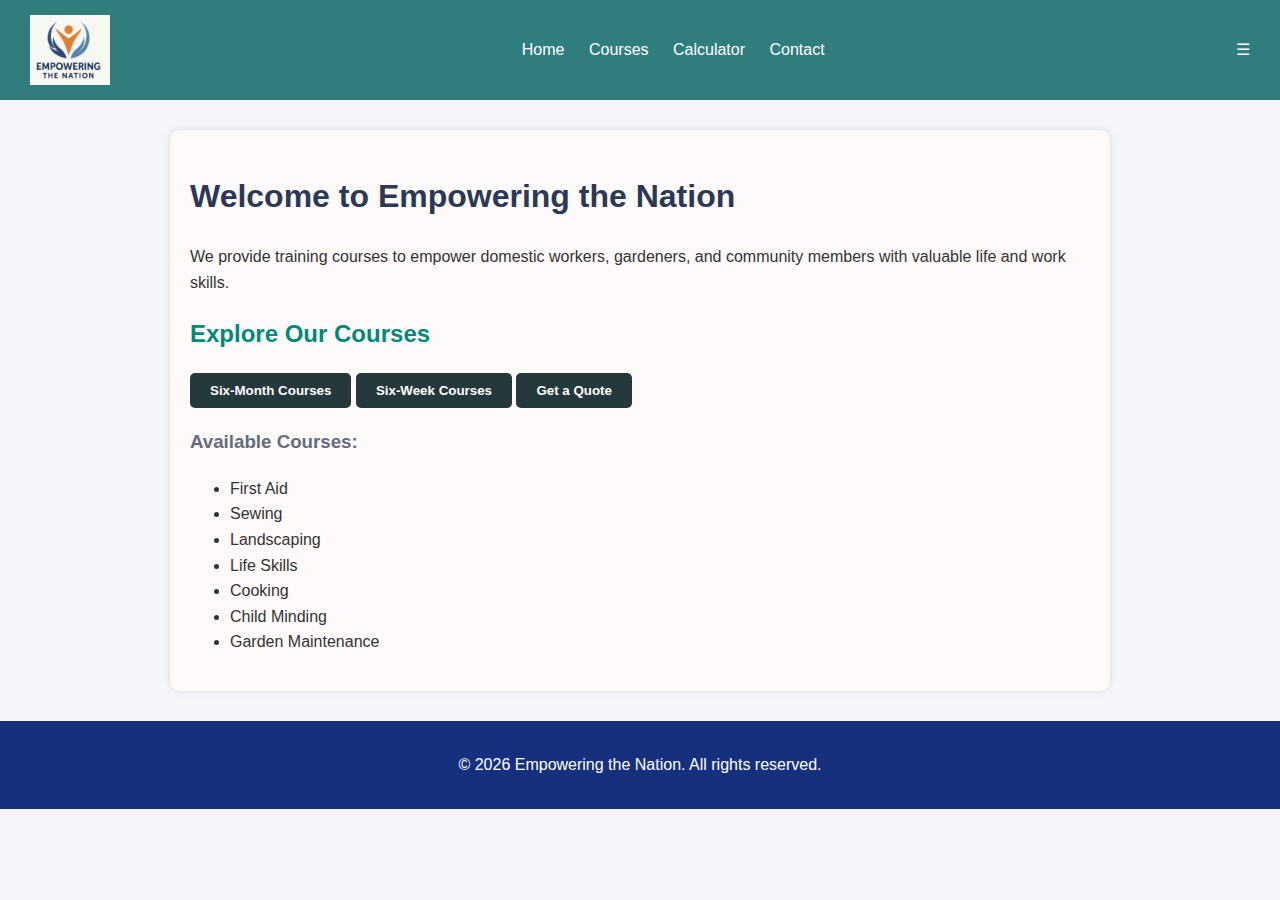
<file: index.html>
<!DOCTYPE html>
<html lang="en">
<head>
  <meta charset="UTF-8">
  <meta name="viewport" content="width=device-width, initial-scale=1.0">
  <title>Empowering the Nation | Home</title>
  <link rel="stylesheet" href="style.css">
</head>
<body>

  <header>
    <img src="logo.jpg" alt="Empowering the Nation logo" class="logo">

    <nav class="navbar">
      <a href="index.html">Home</a>
      <a href="courses.html">Courses</a>
      <a href="calculator.html">Calculator</a>
      <a href="contact.html">Contact</a>
    </nav>

    <div class="menu-toggle" id="menu-toggle">☰</div>
  </header>

  <main>
    <h1>Welcome to Empowering the Nation</h1>
    <p>We provide training courses to empower domestic workers, gardeners, and community members with valuable life and work skills.</p>

    <h2>Explore Our Courses</h2>
    <button class="btn" onclick="location.href='courses.html#six-month'">Six-Month Courses</button>
    <button class="btn" onclick="location.href='courses.html#six-week'">Six-Week Courses</button>
    <button class="btn" onclick="location.href='calculator.html'">Get a Quote</button>

    <h3>Available Courses:</h3>
    <ul>
      <li>First Aid</li>
      <li>Sewing</li>
      <li>Landscaping</li>
      <li>Life Skills</li>
      <li>Cooking</li>
      <li>Child Minding</li>
      <li>Garden Maintenance</li>
    </ul>
  </main>

  <footer>
    <p>&copy; <span id="year"></span> Empowering the Nation. All rights reserved.</p>
  </footer>

  <script src="script.js">
  const toggle = document.getElementById('menu-toggle');
  const nav = document.querySelector('.navbar');
  toggle.addEventListener('click', () => {
    nav.classList.toggle('active');
  });
  </script>
</body>
</html>
</file>
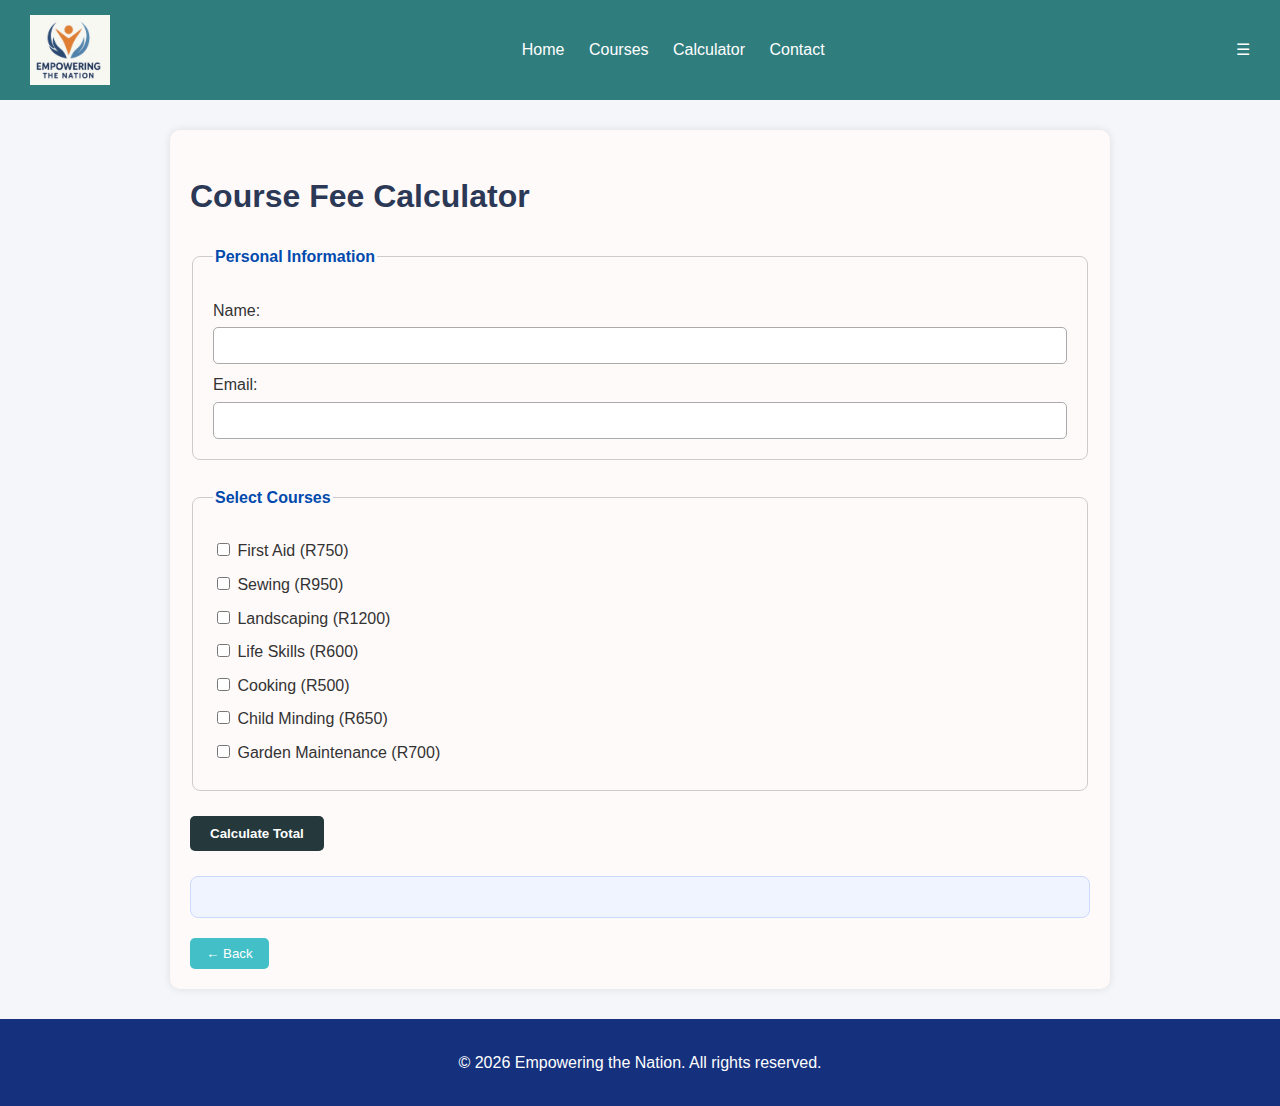
<file: calculator.html>
<!DOCTYPE html>
<html lang="en">
<head>
  <meta charset="UTF-8">
  <meta name="viewport" content="width=device-width, initial-scale=1.0">
  <title>Fee Calculator | Empowering the Nation</title>
  <link rel="stylesheet" href="style.css">
</head>
<body>

  <header>
    <img src="logo.jpg" alt="Empowering the Nation logo" class="logo">
    <nav class="navbar">
      <a href="index.html">Home</a>
      <a href="courses.html">Courses</a>
      <a href="calculator.html">Calculator</a>
      <a href="contact.html">Contact</a>
    </nav>
    <div class="menu-toggle" id="menu-toggle">☰</div>
  </header>

  <main>
    <h1>Course Fee Calculator</h1>
    <form id="quoteForm">
      <fieldset>
        <legend>Personal Information</legend>
        <label for="name">Name:</label>
        <input type="text" id="name" required>
        <label for="email">Email:</label>
        <input type="email" id="email" required>
      </fieldset>

      <fieldset>
        <legend>Select Courses</legend>
        <label><input type="checkbox" value="750"> First Aid (R750)</label>
        <label><input type="checkbox" value="950"> Sewing (R950)</label>
        <label><input type="checkbox" value="1200"> Landscaping (R1200)</label>
        <label><input type="checkbox" value="600"> Life Skills (R600)</label>
        <label><input type="checkbox" value="500"> Cooking (R500)</label>
        <label><input type="checkbox" value="650"> Child Minding (R650)</label>
        <label><input type="checkbox" value="700"> Garden Maintenance (R700)</label>
      </fieldset>

      <button type="button" class="btn" id="calculateBtn">Calculate Total</button>
    </form>

    <div id="quoteResult" class="quote-output"></div>

    <button class="back-btn" onclick="history.back()">← Back</button>
  </main>

  <footer>
    <p>&copy; <span id="year"></span> Empowering the Nation. All rights reserved.</p>
  </footer>

  <script src="script.js">
  const toggle = document.getElementById('menu-toggle');
  const nav = document.querySelector('.navbar');
  toggle.addEventListener('click', () => {
    nav.classList.toggle('active');
  });
  </script>
</body>
</html>
</file>
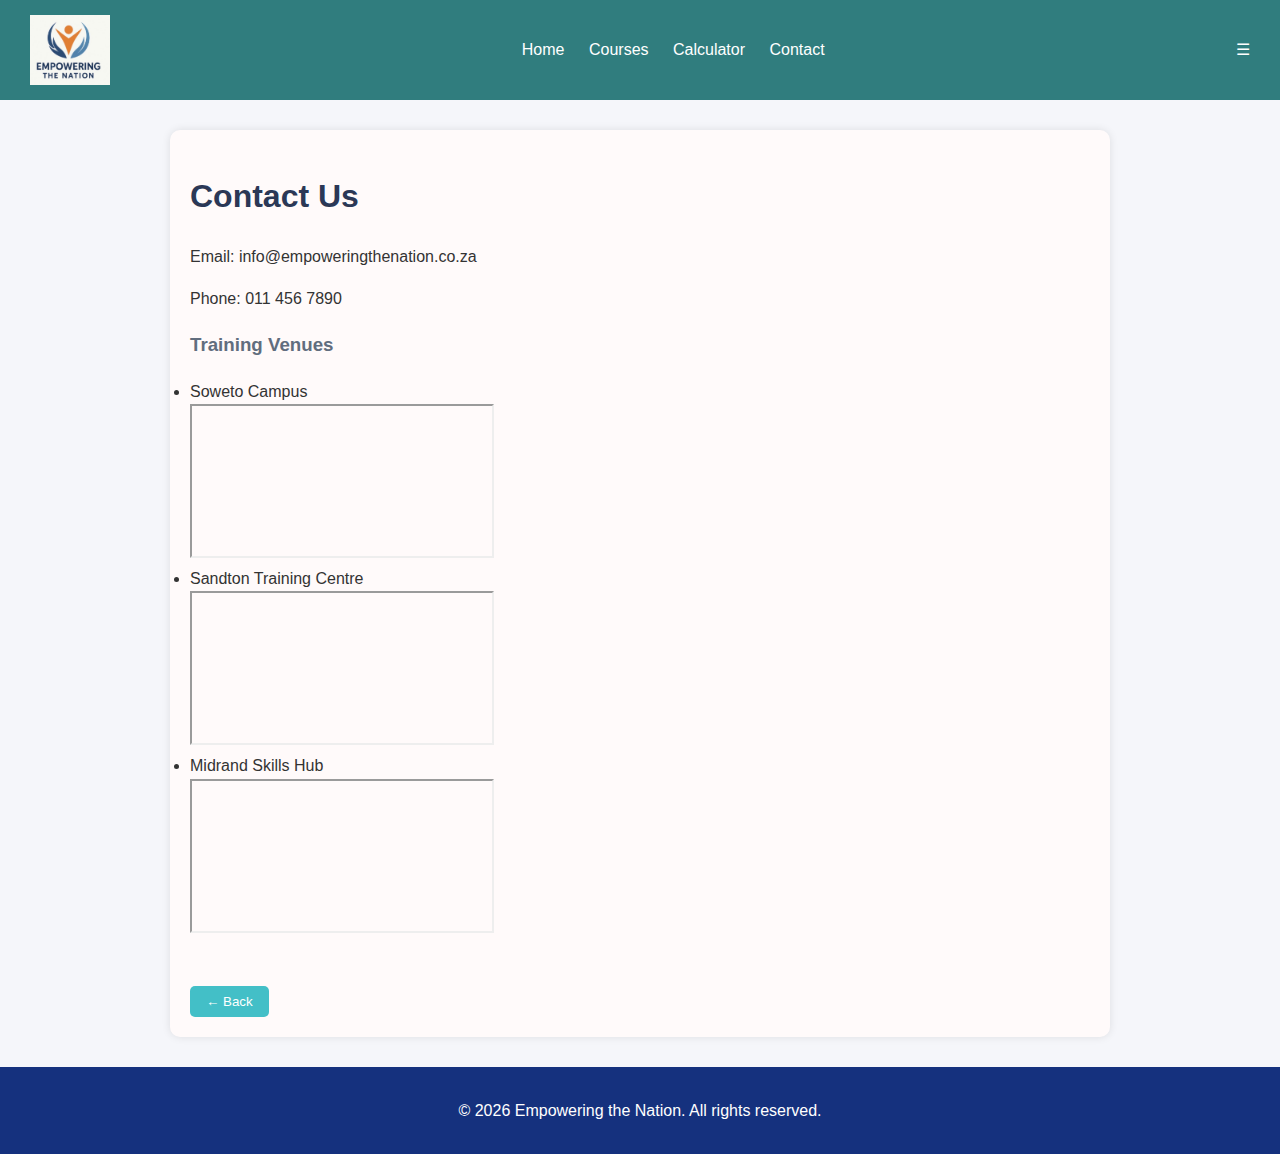
<file: contact.html>
<!DOCTYPE html>
<html lang="en">
<head>
  <meta charset="UTF-8">
  <meta name="viewport" content="width=device-width, initial-scale=1.0">
  <title>Contact Us | Empowering the Nation</title>
  <link rel="stylesheet" href="style.css">
</head>
<body>

  <header>
    <img src="logo.jpg" alt="Empowering the Nation logo" class="logo">
    <nav class="navbar">
      <a href="index.html">Home</a>
      <a href="courses.html">Courses</a>
      <a href="calculator.html">Calculator</a>
      <a href="contact.html">Contact</a>
    </nav>
    <div class="menu-toggle" id="menu-toggle">☰</div>
  </header>

  <main>
    <h1>Contact Us</h1>
    <p>Email: info@empoweringthenation.co.za</p>
    <p>Phone: 011 456 7890</p>

    <h3>Training Venues</h3>
    <li>Soweto Campus</li>
      <iframe src="https://maps.google.com/maps?q=Soweto%20Johannesburg&t=&z=13&ie=UTF8&iwloc=&output=embed"></iframe>
          <li>Sandton Training Centre</li>
      <iframe src="https://maps.google.com/maps?q=Sandton%20Johannesburg&t=&z=13&ie=UTF8&iwloc=&output=embed"></iframe>

      <li>Midrand Skills Hub</li>
      <iframe src="https://maps.google.com/maps?q=Midrand%20Johannesburg&t=&z=13&ie=UTF8&iwloc=&output=embed"></iframe>
    </ul>
    <br></br>
    <button class="back-btn" onclick="history.back()">← Back</button>
  </main>

  <footer>
    <p>&copy; <span id="year"></span> Empowering the Nation. All rights reserved.</p>
  </footer>

  <script src="script.js">
    const toggle = document.getElementById('menu-toggle');
  const nav = document.querySelector('.navbar');
  toggle.addEventListener('click', () => {
    nav.classList.toggle('active');
  });
  </script>
</body>
</html>
</file>
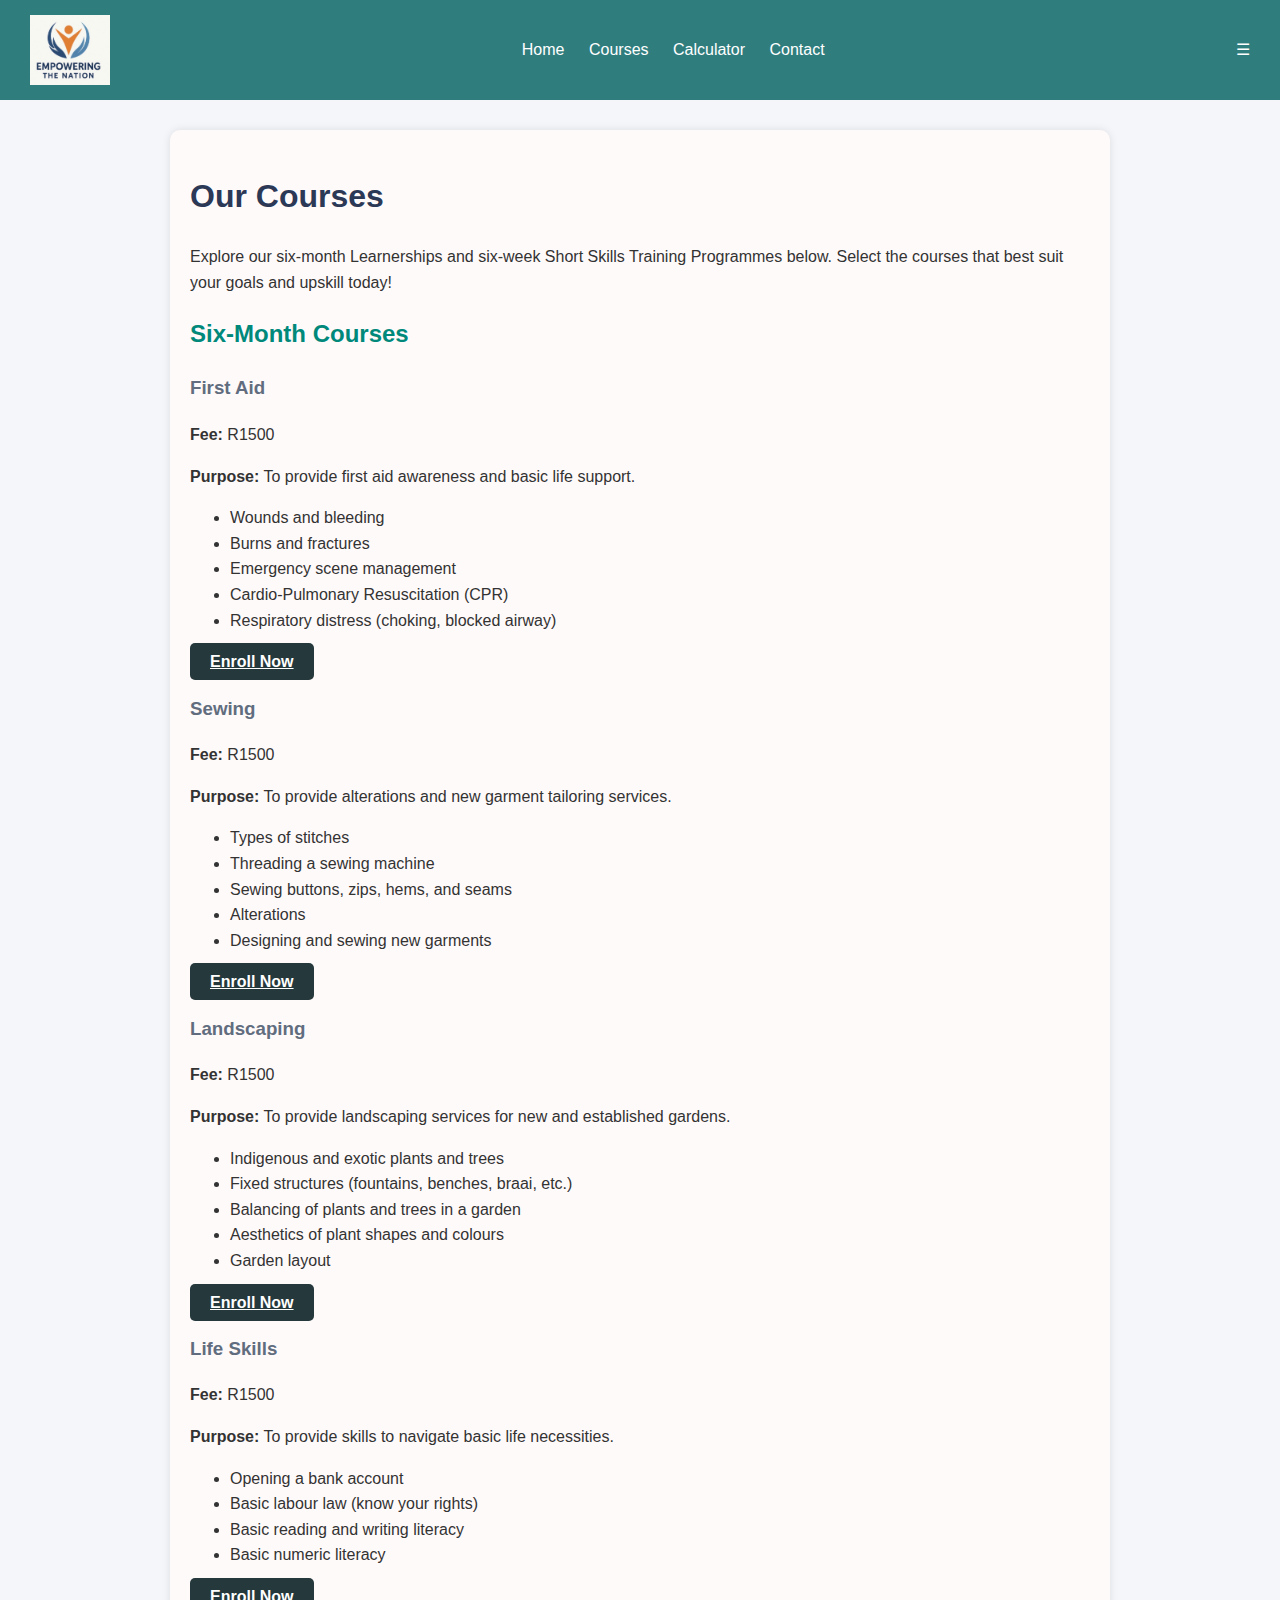
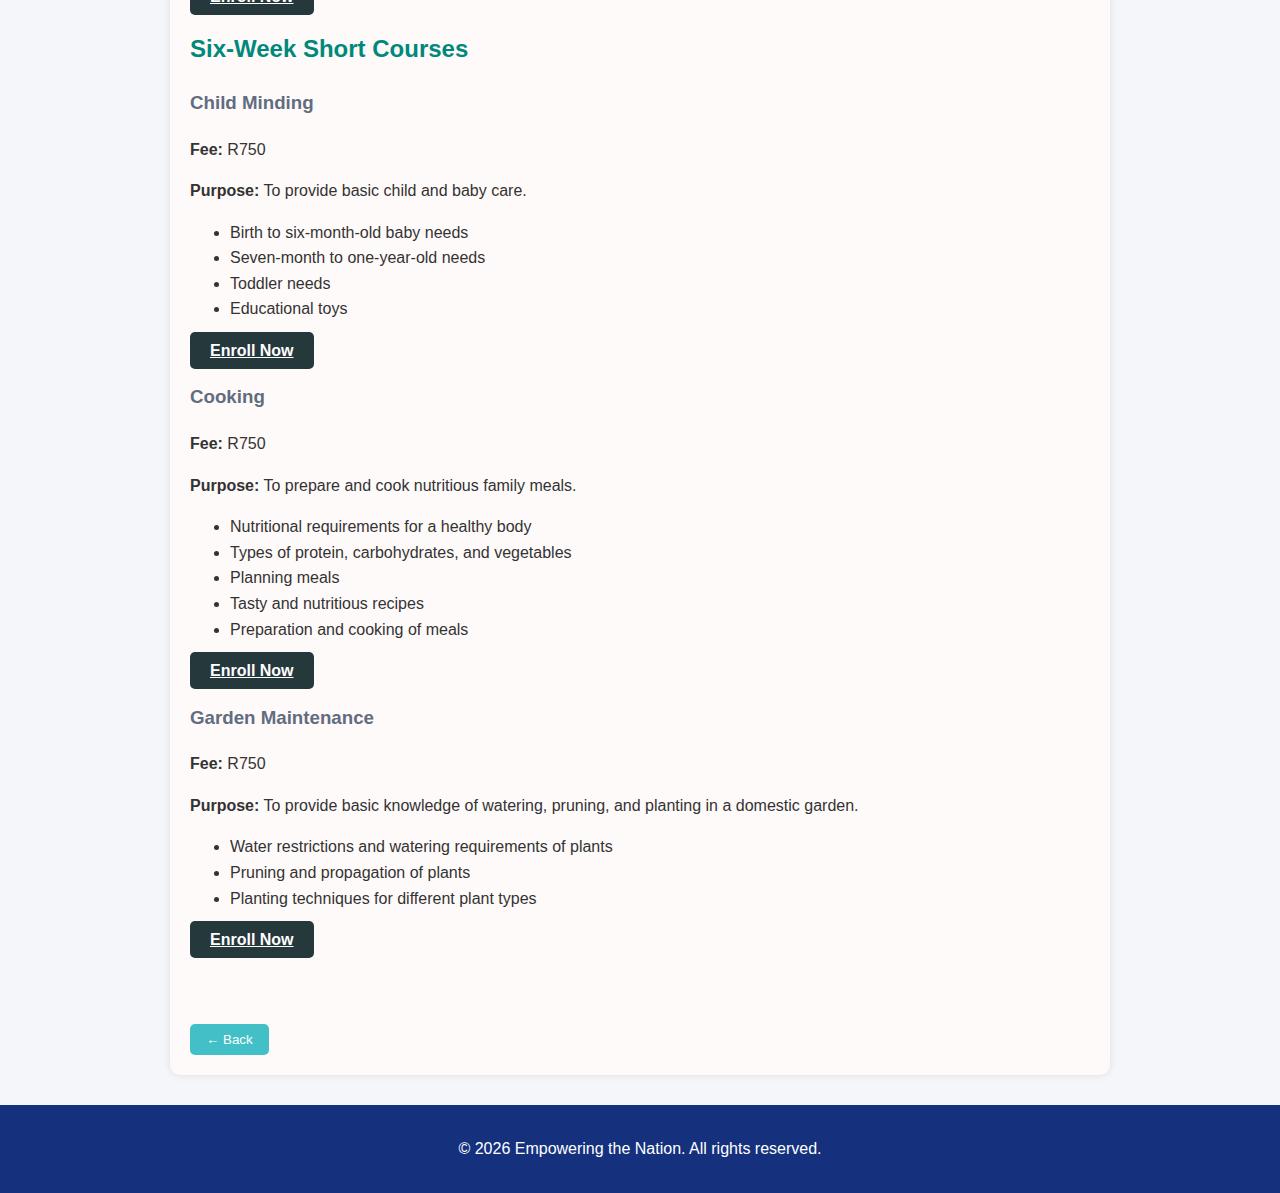
<file: course.html>
<!DOCTYPE html>
<html lang="en">
<head>
  <meta charset="UTF-8">
  <meta name="viewport" content="width=device-width, initial-scale=1.0">
  <title>Course Details | Empowering the Nation</title>
  <link rel="stylesheet" href="style.css">
</head>
<body>

  <header>
    <img src="logo.jpg" alt="Empowering the Nation logo" class="logo">
    <nav class="navbar">
      <a href="index.html">Home</a>
      <a href="courses.html">Courses</a>
      <a href="calculator.html">Calculator</a>
      <a href="contact.html">Contact</a>
    </nav>
    <div class="menu-toggle" id="menu-toggle">☰</div>
  </header>

  <main>
    <h1>Our Courses</h1>
    <p>Explore our six-month Learnerships and six-week Short Skills Training Programmes below. Select the courses that best suit your goals and upskill today!</p>

    <!-- 6-MONTH COURSES -->
    <section>
      <h2>Six-Month Courses</h2>

      <div class="course">
        <h3>First Aid</h3>
        <p><strong>Fee:</strong> R1500</p>
        <p><strong>Purpose:</strong> To provide first aid awareness and basic life support.</p>
        <ul>
          <li>Wounds and bleeding</li>
          <li>Burns and fractures</li>
          <li>Emergency scene management</li>
          <li>Cardio-Pulmonary Resuscitation (CPR)</li>
          <li>Respiratory distress (choking, blocked airway)</li>
        </ul>
        <a href="calculator.html" class="btn">Enroll Now</a>
      </div>

      <div class="course">
        <h3>Sewing</h3>
        <p><strong>Fee:</strong> R1500</p>
        <p><strong>Purpose:</strong> To provide alterations and new garment tailoring services.</p>
        <ul>
          <li>Types of stitches</li>
          <li>Threading a sewing machine</li>
          <li>Sewing buttons, zips, hems, and seams</li>
          <li>Alterations</li>
          <li>Designing and sewing new garments</li>
        </ul>
        <a href="calculator.html" class="btn">Enroll Now</a>
      </div>

      <div class="course">
        <h3>Landscaping</h3>
        <p><strong>Fee:</strong> R1500</p>
        <p><strong>Purpose:</strong> To provide landscaping services for new and established gardens.</p>
        <ul>
          <li>Indigenous and exotic plants and trees</li>
          <li>Fixed structures (fountains, benches, braai, etc.)</li>
          <li>Balancing of plants and trees in a garden</li>
          <li>Aesthetics of plant shapes and colours</li>
          <li>Garden layout</li>
        </ul>
        <a href="calculator.html" class="btn">Enroll Now</a>
      </div>

      <div class="course">
        <h3>Life Skills</h3>
        <p><strong>Fee:</strong> R1500</p>
        <p><strong>Purpose:</strong> To provide skills to navigate basic life necessities.</p>
        <ul>
          <li>Opening a bank account</li>
          <li>Basic labour law (know your rights)</li>
          <li>Basic reading and writing literacy</li>
          <li>Basic numeric literacy</li>
        </ul>
        <a href="calculator.html" class="btn">Enroll Now</a>
      </div>
    </section>

    <!-- SHORT COURSES -->
    <section>
      <h2>Six-Week Short Courses</h2>

      <div class="course">
        <h3>Child Minding</h3>
        <p><strong>Fee:</strong> R750</p>
        <p><strong>Purpose:</strong> To provide basic child and baby care.</p>
        <ul>
          <li>Birth to six-month-old baby needs</li>
          <li>Seven-month to one-year-old needs</li>
          <li>Toddler needs</li>
          <li>Educational toys</li>
        </ul>
        <a href="calculator.html" class="btn">Enroll Now</a>
      </div>

      <div class="course">
        <h3>Cooking</h3>
        <p><strong>Fee:</strong> R750</p>
        <p><strong>Purpose:</strong> To prepare and cook nutritious family meals.</p>
        <ul>
          <li>Nutritional requirements for a healthy body</li>
          <li>Types of protein, carbohydrates, and vegetables</li>
          <li>Planning meals</li>
          <li>Tasty and nutritious recipes</li>
          <li>Preparation and cooking of meals</li>
        </ul>
        <a href="calculator.html" class="btn">Enroll Now</a>
      </div>

      <div class="course">
        <h3>Garden Maintenance</h3>
        <p><strong>Fee:</strong> R750</p>
        <p><strong>Purpose:</strong> To provide basic knowledge of watering, pruning, and planting in a domestic garden.</p>
        <ul>
          <li>Water restrictions and watering requirements of plants</li>
          <li>Pruning and propagation of plants</li>
          <li>Planting techniques for different plant types</li>
        </ul>
        <a href="calculator.html" class="btn">Enroll Now</a>
      </div>
    </section>
    <br></br>
    <button class="back-btn" onclick="history.back()">← Back</button>
  </main>

  <footer>
    <p>&copy; <span id="year"></span> Empowering the Nation. All rights reserved.</p>
  </footer>

  <script src="script.js">
    const toggle = document.getElementById('menu-toggle');
  const nav = document.querySelector('.navbar');
  toggle.addEventListener('click', () => {
    nav.classList.toggle('active');
  });
  </script>
</body>
</html>
</file>
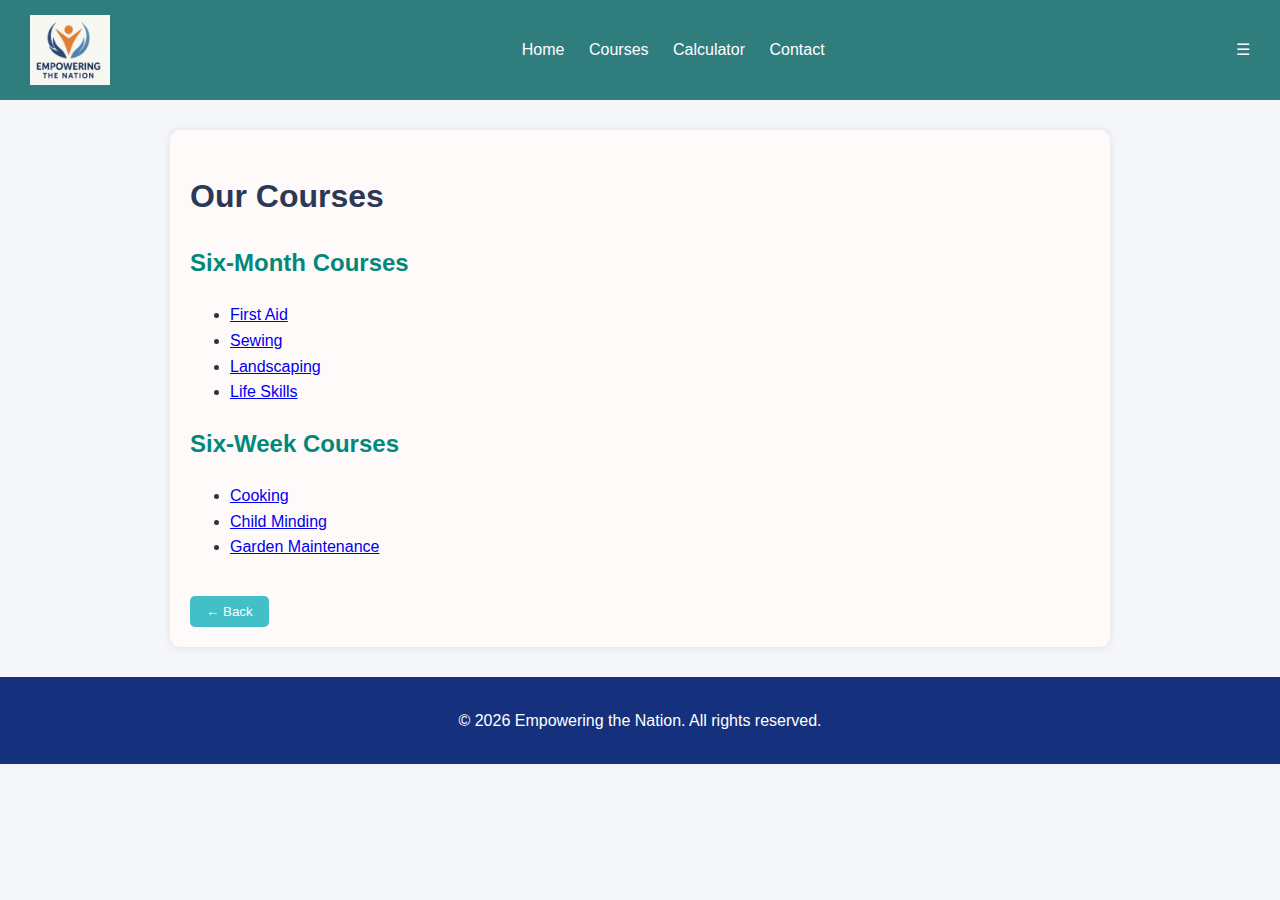
<file: courses.html>
<!DOCTYPE html>
<html lang="en">
<head>
  <meta charset="UTF-8">
  <meta name="viewport" content="width=device-width, initial-scale=1.0">
  <title>Courses | Empowering the Nation</title>
  <link rel="stylesheet" href="style.css">
</head>
<body>

  <header>
    <img src="logo.jpg" alt="Empowering the Nation logo" class="logo">
    <nav class="navbar">
      <a href="index.html">Home</a>
      <a href="courses.html">Courses</a>
      <a href="calculator.html">Calculator</a>
      <a href="contact.html">Contact</a>
    </nav>
    <div class="menu-toggle" id="menu-toggle">☰</div>
  </header>

  <main>
    <h1>Our Courses</h1>

    <section id="six-month">
      <h2>Six-Month Courses</h2>
      <ul>
        <li><a href="course.html#firstaid">First Aid</a></li>
        <li><a href="course.html#sewing">Sewing</a></li>
        <li><a href="course.html#landscaping">Landscaping</a></li>
        <li><a href="course.html#lifeskills">Life Skills</a></li>
      </ul>
    </section>

    <section id="six-week">
      <h2>Six-Week Courses</h2>
      <ul>
        <li><a href="course.html#cooking">Cooking</a></li>
        <li><a href="course.html#childminding">Child Minding</a></li>
        <li><a href="course.html#gardenmaintenance">Garden Maintenance</a></li>
      </ul>
    </section>

    <button class="back-btn" onclick="history.back()">← Back</button>
  </main>

  <footer>
    <p>&copy; <span id="year"></span> Empowering the Nation. All rights reserved.</p>
  </footer>

  <script src="script.js">
    const toggle = document.getElementById('menu-toggle');
  const nav = document.querySelector('.navbar');
  toggle.addEventListener('click', () => {
    nav.classList.toggle('active');
  });
  </script>
</body>
</html>
</file>
<file: style.css>
/* General styling */
body {
  font-family: "Poppins", Arial, sans-serif;
  margin: 0;
  padding: 0;
  background-color: #f5f6fa;
  color: #333;
  line-height: 1.6;
}

/* Header and navigation */
header {
  display: flex;
  align-items: center;
  justify-content: space-between;
  background-color: #307D7e;
  color: white;
  padding: 15px 30px;
}

header .logo {
  height: 70px;
}

nav a {
  color: white;
  text-decoration: none;
  margin: 0 10px;
  font-weight: 500;
}

nav a:hover {
  text-decoration: underline;
}

h1 {
  color: #2b3856; 
}

h2 {
  color: #00897b; 
}

h3 {
  color: #616d7e; 
}

h4 {
  color: #1589ff; 
}

h5 {
  color: #008080;
}

h6 {
  color: #3ea99f; 
}

/* Main content */
main {
  max-width: 900px;
  margin: 30px auto;
  padding: 20px;
  background: #fffafa;
  border-radius: 10px;
  box-shadow: 0 0 8px rgba(0, 0, 0, 0.1);
}

/* Form styles */
form {
  margin-top: 20px;
}

fieldset {
  border: 1px solid #ccc;
  border-radius: 8px;
  padding: 20px;
  margin-bottom: 25px;
}

legend {
  font-weight: bold;
  color: #004aad;
}

label {
  display: block;
  margin: 8px 0 4px;
}

input[type="text"],
input[type="email"] {
  width: 100%;
  padding: 10px;
  border-radius: 5px;
  border: 1px solid #aaa;
  box-sizing: border-box;
}

/* Buttons */
.btn {
  background-color: #25383c;;
  color: white;
  padding: 10px 20px;
  border: none;
  border-radius: 5px;
  cursor: pointer;
  font-weight: 600;
}

.btn:hover {
  background-color: #e3319d;
}

.back-btn {
  display: inline-block;
  margin-top: 20px;
  background-color: #43bfc7;
  color: white;
  padding: 8px 16px;
  border: none;
  border-radius: 5px;
  cursor: pointer;
}

.back-btn:hover {
  background-color: #254117;
}

/* Quote */
.quote-output {
  background-color: #f0f4ff;
  border: 1px solid #ccd9ff;
  padding: 20px;
  border-radius: 8px;
  margin-top: 25px;
}

/* Footer */
footer {
  text-align: center;
  padding: 15px;
  background-color: #15317e;
  color: white;
  margin-top: 30px;
}
/* --- Responsive Design --- */
@media (max-width: 768px) {
  header {
    flex-direction: column;
    align-items: flex-start;
    padding: 15px;
  }

  .logo {
    height: 60px;
    margin-bottom: 10px;
  }

  .navbar {
    display: none;
    flex-direction: column;
    width: 100%;
    background-color: #307D7e;
  }

  .navbar.active {
    display: flex;
  }

  .navbar a {
    padding: 12px;
    width: 100%;
    text-align: left;
    border-top: 1px solid rgba(255, 255, 255, 0.2);
  }

  .menu-toggle {
    font-size: 28px;
    cursor: pointer;
    color: white;
    align-self: flex-end;
  }

  .btn, .back-btn {
    width: 100%;
    box-sizing: border-box;
    margin: 10px 0;
  }

  main {
    padding: 15px;
  }

  form input[type="text"],
  form input[type="email"],
  form select {
    width: 100%;
  }
}
</file>
